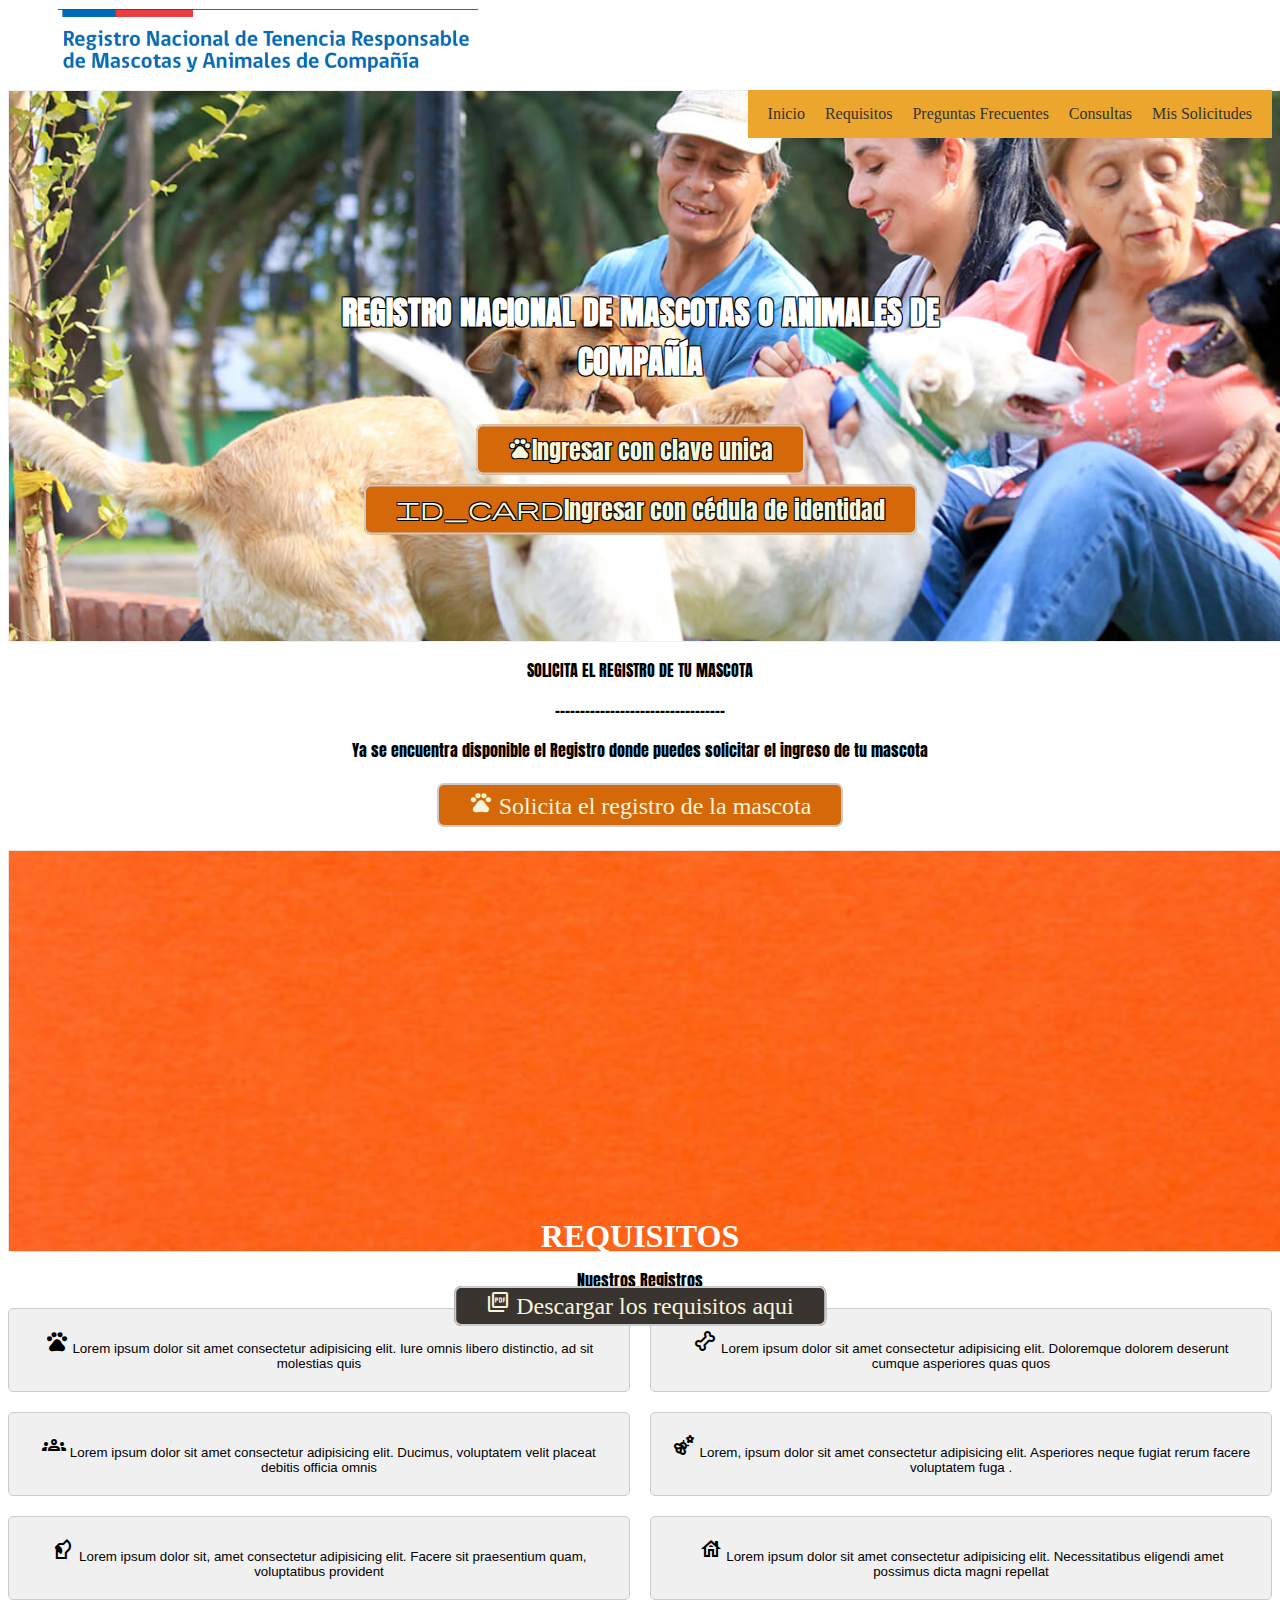
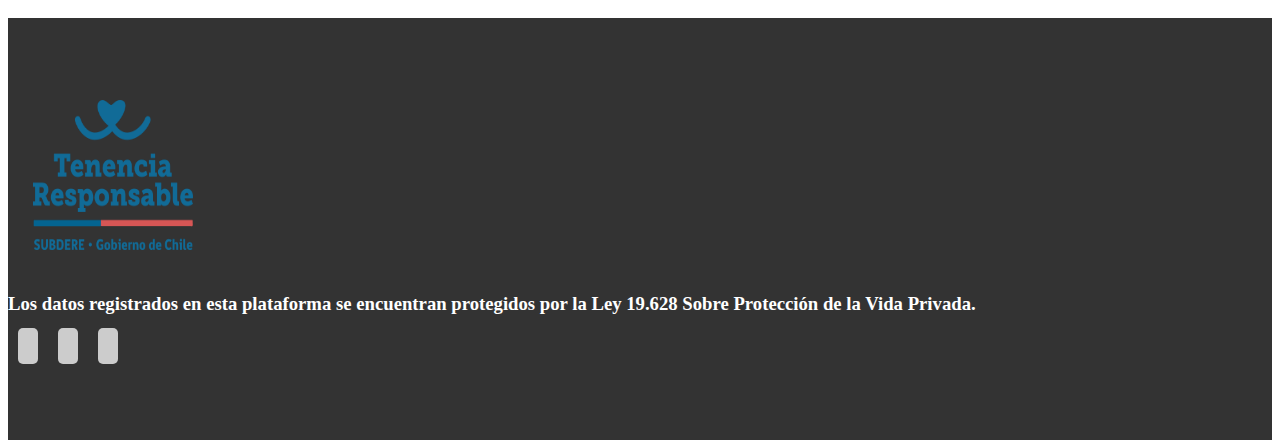
<file: index.html>
<!DOCTYPE html>
<html lang="en">

<head>
    <meta charset="UTF-8">
    <meta name="viewport" content="width=device-width, initial-scale=1.0">
    <title>Inicio</title>
    <link rel="stylesheet" href="style.css">
    <link href="https://fonts.googleapis.com/css2?family=Anton&display=swap" rel="stylesheet">
    <link rel="stylesheet"
        href="https://fonts.googleapis.com/css2?family=Material+Symbols+Outlined:opsz,wght,FILL,GRAD@20..48,100..700,0..1,-50..200" />
    <link rel="stylesheet" href="https://cdnjs.cloudflare.com/ajax/libs/font-awesome/6.0.0-beta3/css/all.min.css"
        integrity="sha512-s9lnxrU76cFtAd3z+IbA3V5Ff/E5LW1x/7UE6heExU+Di3EKoBaqLq/E+cjy7xBf7/ntsg0pCj+a6Vpb1EZrzQ=="
        crossorigin="anonymous" referrerpolicy="no-referrer" />
    


</head>

<body>
    <header>
        <div class="logo">
            <img src="logo.png" alt="" />
        </div>
        <nav class="menu">
            <a href="#Ini">Inicio</a>
            <a href="#req">Requisitos</a>
            <a href="preguntas-frecuentes.html">Preguntas Frecuentes</a>
            <a href="consultas.html">Consultas</a>
            <a href="solicitudes.html">Mis Solicitudes</a>
        </nav>
    </header>
    <div class="contenedor">
        <div class="texto">
            <a id="ini"></a>
            <h1>REGISTRO NACIONAL
                DE MASCOTAS O ANIMALES DE COMPAÑÍA
            </h1><br>
            <form action="">
                <a class="sis" href="https://ammirmartela.github.io/clave-unica---pag-mascota/"><span
                        class="material-symbols-outlined">pets</span>Ingresar con clave unica
                </a><br>
                <br>
                <a class="sis" href="https://ammirmartela.github.io/ingreso-C.I/"><span
                        class="material-symbols-outlined">
                        id_card</span>Ingresar con cédula de identidad
                </a>
            </form>
        </div>
    </div>
    <section>

        <p class="si">SOLICITA EL REGISTRO DE TU MASCOTA</p>
        <p class="si">----------------------------------</p>
        <p class="si">Ya se encuentra disponible el Registro donde puedes solicitar el ingreso de tu mascota</p>

        <form action="" class="si2">
            <a class="sis" href="https://registratumascota.cl/sesion_expirada.xhtml"><span
                    class="material-symbols-outlined">pets</span> Solicita el registro de la
                mascota </a>

        </form>
        <br>
    </section>
    <section>
        <div class="contenedor2">
            <a id="req"></a>
            <h1 class="req">REQUISITOS</h1>
            <div class="">
                <form action="" class="req2">
                    <a class="plomo" href=" https://ammirmartela.github.io/form-pagina/"><span
                            class="material-symbols-outlined">
                            picture_as_pdf</span> Descargar los requisitos aqui
                    </a>
                </form>
            </div>
        </div>
    </section>
    <p class="si">Nuestros Registros</p>
    <div class="contenedorr">
        <button class="caja">
            <span class="material-symbols-outlined">
                pets
            </span>
            Lorem ipsum dolor sit amet consectetur adipisicing elit. Iure omnis libero distinctio, ad
            sit molestias quis

        </button>
        <button class="caja">
            <span class="material-symbols-outlined">
                pet_supplies
            </span>
            Lorem ipsum dolor sit amet consectetur adipisicing elit. Doloremque dolorem deserunt cumque
            asperiores quas quos</button>
        <button class="caja">
            <span class="material-symbols-outlined">
                groups
            </span>
            Lorem ipsum dolor sit amet consectetur adipisicing elit. Ducimus, voluptatem velit placeat
            debitis officia omnis</button>
        <button class="caja">
            <span class="material-symbols-outlined">
                emoji_nature
            </span>
            Lorem, ipsum dolor sit amet consectetur adipisicing elit. Asperiores neque fugiat rerum
            facere voluptatem fuga .</button>
        <button class="caja">
            <span class="material-symbols-outlined">
                sound_detection_dog_barking
            </span>
            Lorem ipsum dolor sit, amet consectetur adipisicing elit. Facere sit praesentium quam,
            voluptatibus provident </button>
        <button class="caja">
            <span class="material-symbols-outlined">
                house
            </span>
            Lorem ipsum dolor sit amet consectetur adipisicing elit. Necessitatibus eligendi amet
            possimus dicta magni repellat </button>
    </div>
    <br>
    <footer>
        <img class="logfooter" src="Logo_footer.png" alt="">
        <h3>Los datos registrados en esta plataforma
            se encuentran protegidos por la Ley 19.628
            Sobre Protección de la Vida Privada.
        </h3>
        <div class="redessociales">
            <a href="https://www.facebook.com/MascotaGob"><i class="fab fa-facebook-f"></i></a>
            <a href="https://www.instagram.com/mascotagob/"><i class="fab fa-instagram"></i></a>
            <a href="https://twitter.com/mascotagob"><i class="fab fa-twitter"></i></a>

        </div>
    </footer>

</body>

</html>
</file>
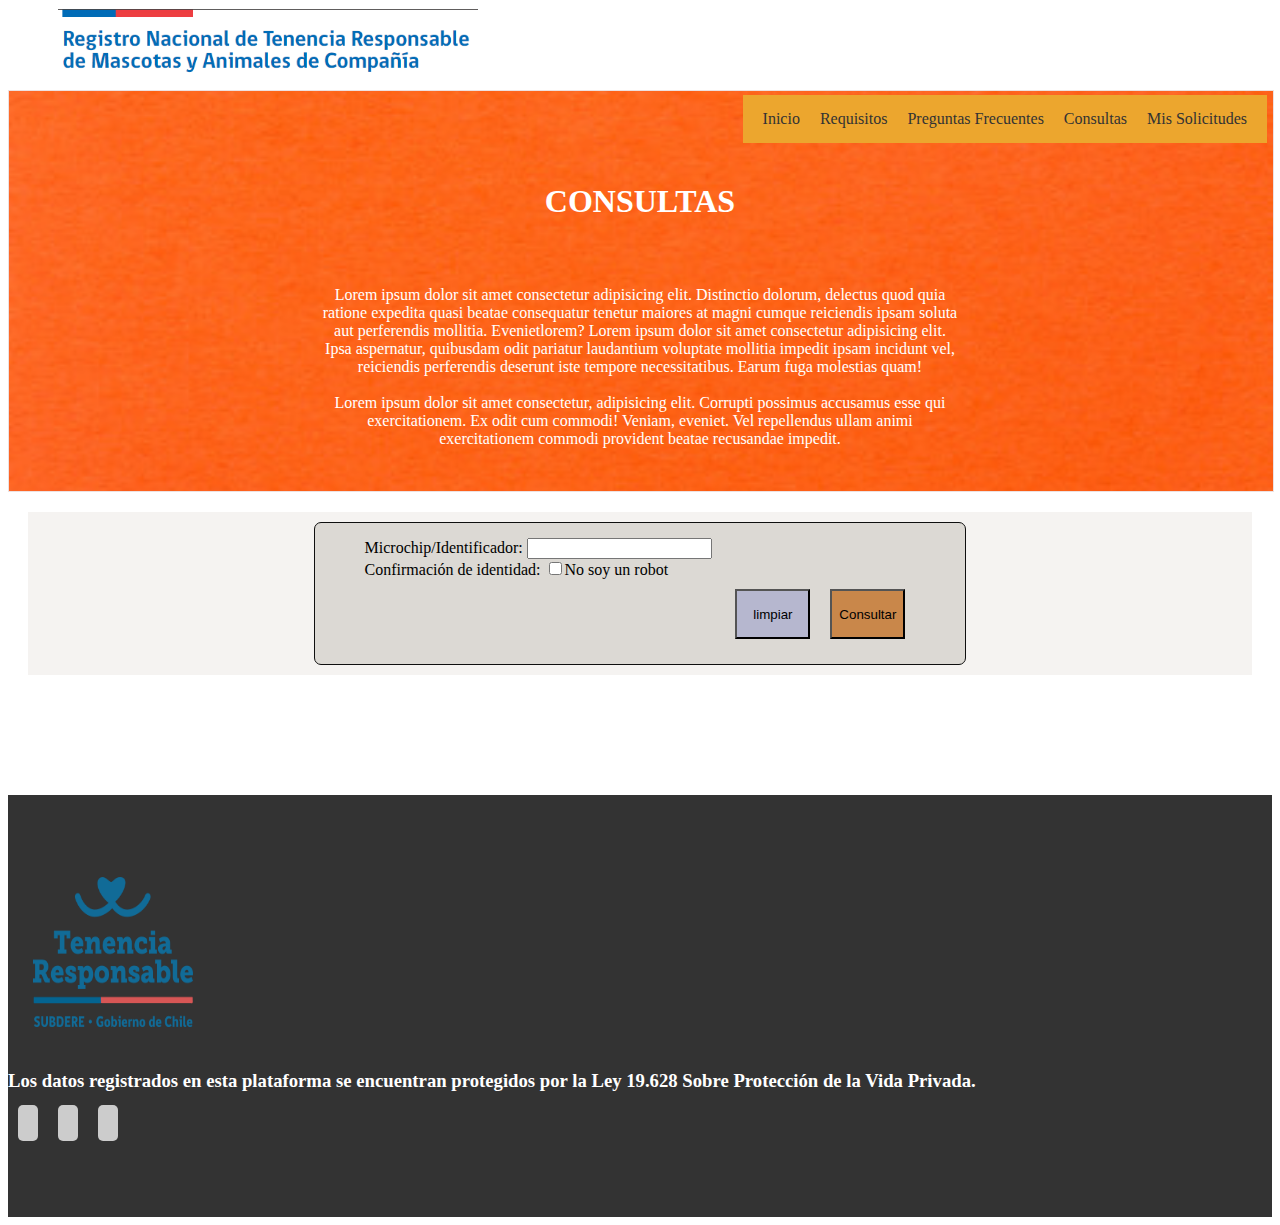
<file: consultas.html>
<!DOCTYPE html>
<html lang="en">

<head>
    <meta charset="UTF-8">
    <meta name="viewport" content="width=device-width, initial-scale=1.0">
    <title>Consultas</title>
    <link rel="stylesheet" href="estilosconsult.css">
</head>

<body>
    <header>
        <div class="logo">
            <img src="logo.png" alt="" />
        </div>
        <nav class="menu">
            <a href="index.html">Inicio</a>
            <a href="index.html">Requisitos</a>
            <a href="preguntas-frecuentes.html">Preguntas Frecuentes</a>
            <a href="consultas.html">Consultas</a>
            <a href="solicitudes.html">Mis Solicitudes</a>
        </nav>
    </header>
    <div class="contenedor2">
        <h1 class="consul">CONSULTAS</h1>
        <p class="consul2">Lorem ipsum dolor sit amet consectetur adipisicing elit. Distinctio dolorum, delectus quod
            quia ratione
            expedita quasi beatae consequatur tenetur maiores at magni cumque reiciendis ipsam soluta aut perferendis
            mollitia. Evenietlorem? Lorem ipsum dolor sit amet consectetur adipisicing elit. Ipsa aspernatur, quibusdam
            odit pariatur laudantium voluptate mollitia impedit ipsam incidunt vel, reiciendis perferendis deserunt iste
            tempore necessitatibus. Earum fuga molestias quam!</p>
        <p class="consul3">
            Lorem ipsum dolor sit amet consectetur, adipisicing elit. Corrupti possimus accusamus esse qui
            exercitationem. Ex odit cum commodi! Veniam, eveniet. Vel repellendus ullam animi exercitationem commodi
            provident beatae recusandae impedit.
        </p>
    </div>
    <section class="centeer">
        <form action="" class="formu">
            <label for="">Microchip/Identificador:</label>
            <input type="text" size="20" maxlength="20"><br>

            <label for="">Confirmación de identidad:</label>
            <input type="checkbox" name="" />No soy un robot <br>
            <div class="boton">
                <input class="colorcito" type="reset" value="limpiar">
                <input class="colorcito2" type="submit" value="Consultar">
            </div>
        </form>
    </section>

    <footer>
        <img class="logfooter" src="Logo_footer.png" alt="">
        <h3>Los datos registrados en esta plataforma
            se encuentran protegidos por la Ley 19.628
            Sobre Protección de la Vida Privada.
        </h3>
        <div class="redes-sociales">
            <a href="https://www.facebook.com/MascotaGob"><i class="fab fa-facebook-f"></i></a>
            <a href="https://www.instagram.com/mascotagob/"><i class="fab fa-instagram"></i></a>
            <a href="https://twitter.com/mascotagob"><i class="fab fa-twitter"></i></a>
           
        </div>
    </footer>
</body>

</html>
</file>
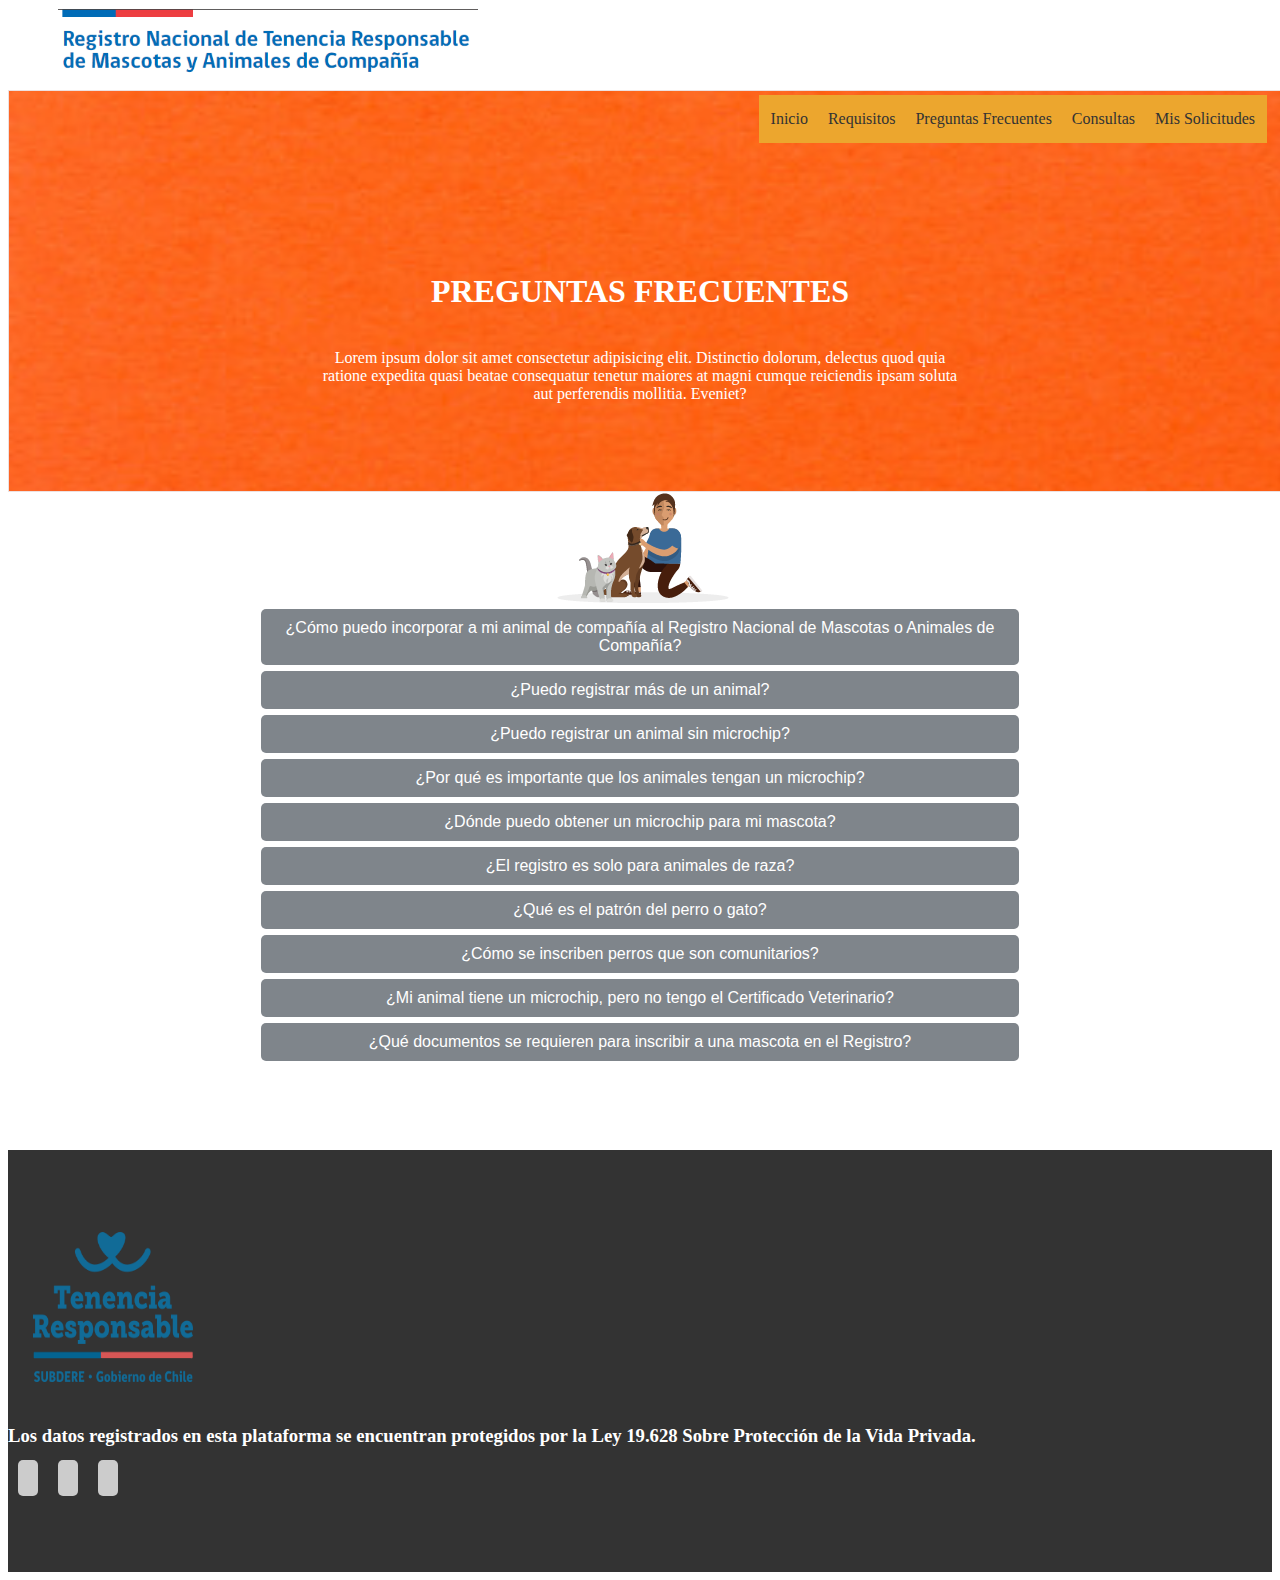
<file: preguntas-frecuentes.html>
<!DOCTYPE html>
<html lang="en">

<head>
    <meta charset="UTF-8">
    <meta name="viewport" content="width=device-width, initial-scale=1.0">
    <title>Preguntas Frecuentes</title>
    <link rel="stylesheet" href="estilospreg.css">
</head>

<body>
    <header>
        <div class="logo">
            <img src="logo.png" alt="" />
        </div>
        <nav class="menu">
            <a href="index.html">Inicio</a>
            <a href="index.html">Requisitos</a>
            <a href="preguntas-frecuentes.html">Preguntas Frecuentes</a>
            <a href="consultas.html">Consultas</a>
            <a href="solicitudes.html">Mis Solicitudes</a>
        </nav>
    </header>
    <div class="contenedor2">
        <h1 class="pregg">PREGUNTAS FRECUENTES</h1>
        <p class="pregg2">Lorem ipsum dolor sit amet consectetur adipisicing elit. Distinctio dolorum, delectus quod quia ratione
            expedita quasi beatae consequatur tenetur maiores at magni cumque reiciendis ipsam soluta aut perferendis
            mollitia. Eveniet?</p>
    </div>
    <img class="img3" src="img3.png" alt="">
    <div class="btn">
        <button class="button">¿Cómo puedo incorporar a mi animal de compañía al Registro Nacional de Mascotas o Animales de Compañía?</button>
        <button class="button">¿Puedo registrar más de un animal?</button>
        <button class="button">¿Puedo registrar un animal sin microchip?</button>
        <button class="button">¿Por qué es importante que los animales tengan un microchip?</button>
        <button class="button">¿Dónde puedo obtener un microchip para mi mascota?</button>
        <button class="button">¿El registro es solo para animales de raza?</button>
        <button class="button">¿Qué es el patrón del perro o gato?</button>
        <button class="button">¿Cómo se inscriben perros que son comunitarios?</button>
        <button class="button">¿Mi animal tiene un microchip, pero no tengo el Certificado Veterinario?</button>
        <button class="button">¿Qué documentos se requieren para inscribir a una mascota en el Registro?</button>
         
    </div>
    <br>
    <br>
    <footer>
        <img class="logfooter" src="Logo_footer.png" alt="">
        <h3>Los datos registrados en esta plataforma
            se encuentran protegidos por la Ley 19.628
            Sobre Protección de la Vida Privada.
        </h3>
        <div class="redes-sociales">
            <a href="https://www.facebook.com/MascotaGob"><i class="fab fa-facebook-f"></i></a>
            <a href="https://www.instagram.com/mascotagob/"><i class="fab fa-instagram"></i></a>
            <a href="https://twitter.com/mascotagob"><i class="fab fa-twitter"></i></a>
           
        </div>
    </footer>

</body>

</html>
</file>
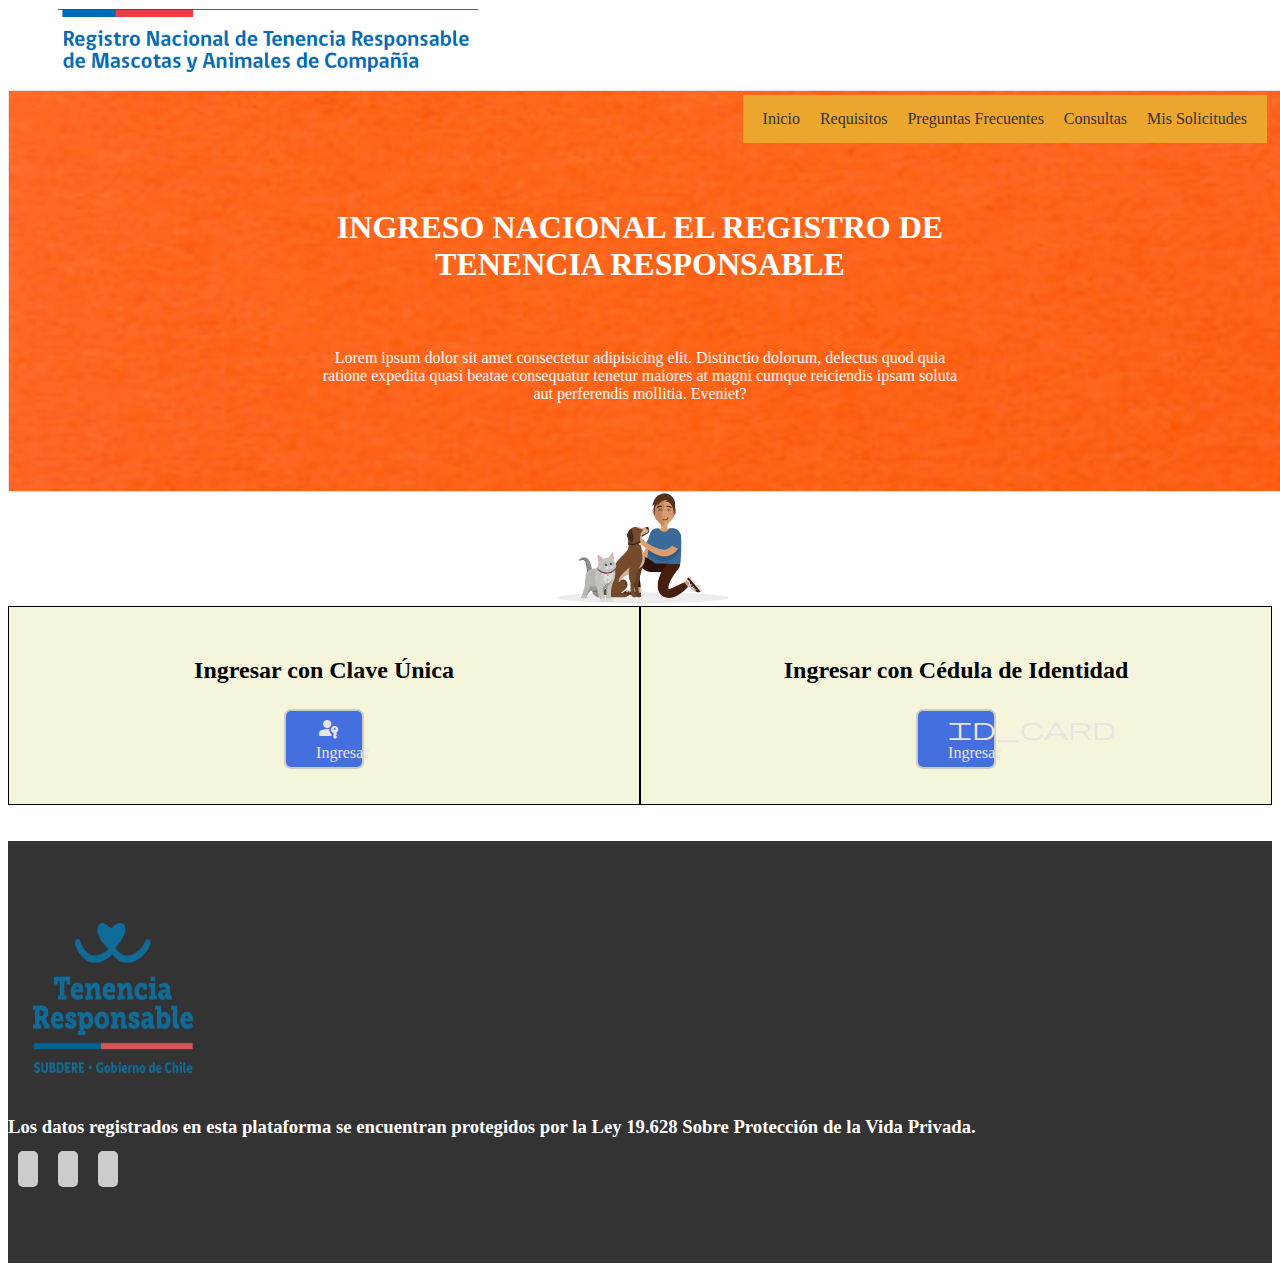
<file: solicitudes.html>
<!DOCTYPE html>
<html lang="en">

<head>
    <meta charset="UTF-8">
    <meta name="viewport" content="width=device-width, initial-scale=1.0">
    <title>Solicitudes</title>
    <link rel="stylesheet" href="estilosoli.css">
    <link rel="stylesheet"
        href="https://fonts.googleapis.com/css2?family=Material+Symbols+Outlined:opsz,wght,FILL,GRAD@20..48,100..700,0..1,-50..200" />
    <link rel="stylesheet" href="https://cdnjs.cloudflare.com/ajax/libs/font-awesome/6.0.0-beta3/css/all.min.css"
        integrity="sha512-s9lnxrU76cFtAd3z+IbA3V5Ff/E5LW1x/7UE6heExU+Di3EKoBaqLq/E+cjy7xBf7/ntsg0pCj+a6Vpb1EZrzQ=="
        crossorigin="anonymous" referrerpolicy="no-referrer" />
</head>

<body>
    <header>
        <div class="logo">
            <img src="logo.png" alt="" />
        </div>
        <nav class="menu">
            <a href="index.html">Inicio</a>
            <a href="index.html">Requisitos</a>
            <a href="preguntas-frecuentes.html">Preguntas Frecuentes</a>
            <a href="consultas.html">Consultas</a>
            <a href="solicitudes.html">Mis Solicitudes</a>
        </nav>
    </header>
    <div class="contenedor2">
        <h1 class="sol">INGRESO NACIONAL EL REGISTRO DE TENENCIA RESPONSABLE</h1>
        <p class="sol2">Lorem ipsum dolor sit amet consectetur adipisicing elit. Distinctio dolorum, delectus quod quia
            ratione
            expedita quasi beatae consequatur tenetur maiores at magni cumque reiciendis ipsam soluta aut perferendis
            mollitia. Eveniet?</p>
    </div>
    <img class="img3" src="img3.png" alt="">
    <div class="contenedor3">
        <div class="caja1">
            <H2>Ingresar con Clave Única</H2>
            <div class="uno">
                <a class="azulito" href="https://ammirmartela.github.io/clave-unica---pag-mascota/"><span
                        class="material-symbols-outlined">
                        passkey</span> Ingresar</a>
            </div>

        </div>
        <div class="caja2">
            <H2>Ingresar con Cédula de Identidad</H2>
            <div class="uno">
                <a class="azulito" href="https://ammirmartela.github.io/ingreso-C.I/"><span
                        class="material-symbols-outlined">
                        id_card</span>Ingresar</a>
            </div>
        </div>
    </div>
    <br>
    <br>
    <footer>
        <img class="logfooter" src="Logo_footer.png" alt="">
        <h3>Los datos registrados en esta plataforma
            se encuentran protegidos por la Ley 19.628
            Sobre Protección de la Vida Privada.
        </h3>
        <div class="redes-sociales">
            <a href="https://www.facebook.com/MascotaGob"><i class="fab fa-facebook-f"></i></a>
            <a href="https://www.instagram.com/mascotagob/"><i class="fab fa-instagram"></i></a>
            <a href="https://twitter.com/mascotagob"><i class="fab fa-twitter"></i></a>

        </div>
    </footer>
</body>

</html>
</file>
<file: style.css>
.logo{
    display: flex;
    justify-content: left;
    width: 80px;
    height: 80px;
    padding: 1px 50px;
 }
 .menu {
    color: rgb(16, 11, 4);
    text-align: right;
    padding: 10px 10px;
    text-decoration: none;
    display: flex;
    background-color: #eca62e;
    float: right;
    justify-content: right;
    
 }
 a {
    color: #333; 
    text-decoration: none; 
    padding: 5px 10px; 
    border-radius: 5px; 
}
.contenedor{
    background-image: url('imgprincipal.jpg');
    background-size: cover; 
    background-position: center; 
    width: 1520px; 
    height: 550px; 
    border: 1px solid rgb(243, 238, 238); 
    margin: 0 auto; 

}
.texto{
    color: white; 
    text-align: center; 
    padding-top: 50px; 
    position: absolute;
    top: 40%; 
    left: 50%; 
    transform: translate(-50%, -50%); 
    font-family: "Anton", sans-serif;
    font-weight: 400;
    font-style: normal;
    text-shadow: -1px -1px 0 #000,  
                1px -1px 0 #000,
               -1px 1px 0 #000,
                1px 1px 0 #000;
 }
 .sis{
    background-color: rgb(213, 105, 10);
    margin: 5px 10px;
    padding: 5px 30px;
    color: beige;
    border: 2px solid #ccc;
    border-radius: 7px;
    text-align: center;
    text-decoration: none;
    font-size:24px
    
}
.si{
    display: flex;
    justify-content: center;
    font-family: "Anton", sans-serif;
 }
.si2{
    display: flex;
    justify-content: center;
}
.contenedor2{
    background-image: url('fondonarnja.jpg');
    background-size: cover; 
    background-position: center; 
    width: 1520px; 
    height: 400px; 
    border: 1px solid rgb(237, 225, 225); 
    margin: 0 auto; 

}
.req{
    color: white; 
    text-align: center; 
    position: absolute; 
    top: 135%; 
    left: 50%; 
    transform: translate(-50%, -50%); 
}
.plomo{
    background-color: rgb(57, 52, 47);
    text-decoration: none;
    margin: 5px 10px;
    padding: 5px 30px;
    color: beige;
    border: 2px solid #ccc;
    border-radius: 7px;
    justify-content: center;
    font-size:24px 
    
}

.req2{
    color: white; 
    text-align: center; 
    position: absolute; 
    top: 145%; 
    left: 50%; 
    transform: translate(-50%, -50%); 
}
.contenedorr {
    display: grid;
    grid-template-columns: repeat(2, 1fr); 
    grid-auto-rows: auto;
    gap: 20px; 
}
.caja {
    border: 1px solid #ccc;
    padding: 20px;
    border-radius: 5px;
    background-color: #f0f0f0;
    text-align: center;
    cursor: pointer;
}
footer {
    background-color: #333;
    color: #fff;
    padding: 80px 0;
}
.logfooter{
    display: left;
    width: 160px;
    height: 150px;
    padding: 2px 15px 20px 25px;
}
.redessociales a {
    color: #1c1d4e;
    font-size: 24px; 
    margin: 0 10px; 
    background-color: #ccc;
    margin: 10px 10px;
}
</file>
<file: estilosconsult.css>
.logo{
    display: flex;
    justify-content: left;
    width: 80px;
    height: 80px;
    padding: 1px 50px;
 }
 .menu {
    color: rgb(16, 11, 4);
    text-align: right;
    padding: 10px 10px;
    text-decoration: none;
    display: flex;
    background-color: #eca62e;
    float: right;
    justify-content: right;
    margin: 5px;
 }
 a {
    color: #333; 
    text-decoration: none; 
    padding: 5px 10px; 
    border-radius: 5px; 
}
 .contenedor2{
    background-image: url('fondonarnja.jpg');
    background-size: 100% auto; 
    background-position: center; 
    width: 100%; 
    height: 400px; 
    border: 1px solid rgb(237, 225, 225); 
    margin: 0 auto; 

}
.consul{
    color: white; 
    text-align: center; 
    position: absolute; 
    top: 20%; 
    left: 50%; 
    transform: translate(-50%, -50%); 
}
.consul2{
    color: white; 
    text-align: center; 
    position: absolute; 
    top: 35%; 
    left: 50%; 
    transform: translate(-50%, -50%); 
}
.consul3{
    color: white; 
    text-align: center; 
    position: absolute; 
    top: 45%; 
    left: 50%; 
    transform: translate(-50%, -50%); 
}
.centeer {
    display: flex;
    justify-content: center;
    background-color: rgb(245, 243, 241);
    margin: 20px; 
    margin-bottom: 120px;
}
.formu {
    margin: 10px 15px;
    padding: 15px 50px;
    float: right;
    width: 45%;
    height: 60%;
    border: 1px solid #0f0f0f;
    border-radius: 7px;
    background-color: rgba(211, 206, 201, 0.721);
}
.boton{

    display: flex;
    justify-content: right;
}
.colorcito{
    background-color: rgb(182, 183, 207);
    border-radius: 0px;
    width: 75px;
    height: 50px;
    margin: 10px;
}
.colorcito2{
    background-color: rgb(201, 135, 74);
    border-radius: 0px;
    width: 75px;
    height: 50px;
    margin: 10px;
}
footer {
    background-color: #333;
    color: #fff;
    padding: 80px 0;
}
.logfooter{
    display: left;
    width: 160px;
    height: 150px;
    padding: 2px 15px 20px 25px;
}
.redes-sociales a {
    color: #1c1d4e;
    font-size: 24px; 
    margin: 0 10px; 
    background-color: #ccc;
    margin: 10px 10px;
}
</file>
<file: estilospreg.css>
.logo{
    display: flex;
    justify-content: left;
    width: 80px;
    height: 80px;
    padding: 1px 50px;
 }
 .menu {
    color: rgb(16, 11, 4);
    text-align: right;
    padding: 10px 2px;
    text-decoration: none;
    display: flex;
    background-color: #eca62e;
    float: right;
    justify-content: right;
    margin: 5px;
 }
 a {
    color: #333; 
    text-decoration: none; 
    padding: 5px 10px; 
    border-radius: 5px; 
}
 .contenedor2{
    background-image: url('fondonarnja.jpg');
    background-size: cover; 
    background-position: center; 
    width: 1523px; 
    height: 400px; 
    border: 1px solid rgb(237, 225, 225); 
    margin: 0 auto; 

}
.pregg{
    color: white; 
    text-align: center; 
    position: absolute; 
    top: 30%; 
    left: 50%; 
    transform: translate(-50%, -50%); 
}
.pregg2{
    color: white; 
    text-align: center; 
    position: absolute; 
    top: 40%; 
    left: 50%; 
    transform: translate(-50%, -50%); 
}
.img3{
    display: flex;
    margin-left: auto;
    margin-right: auto;
}
.btn{
    display: flex;
    flex-direction: column;
    align-items: center;
    height: 100%;
    margin-bottom: 50px;
}
.button {
    width: 60%;
    padding: 10px 20px; 
    background-color: #7f858b; 
    color: #fff; 
    border: none; 
    border-radius: 5px; 
    font-size: 16px; 
    margin: 3px;

  }
.button:hover{
    color: #f0eeee;
    background-color: #333;
}
footer {
    background-color: #333;
    color: #fff;
    padding: 80px 0;
}
.logfooter{
    display: left;
    width: 160px;
    height: 150px;
    padding: 2px 15px 20px 25px;
}
.redes-sociales a {
    color: #1c1d4e;
    font-size: 24px; 
    margin: 0 10px; 
    background-color: #ccc;
    margin: 10px 10px;
}
</file>
<file: estilosoli.css>
.logo{
    display: flex;
    justify-content: left;
    width: 80px;
    height: 80px;
    padding: 1px 50px;
 }
 .menu {
    color: rgb(16, 11, 4);
    text-align: right;
    padding: 10px 10px;
    text-decoration: none;
    display: flex;
    background-color: #eca62e;
    float: right;
    justify-content: right;
    margin: 5px;
 }
 a {
    color: #333; 
    text-decoration: none; 
    padding: 5px 10px; 
    border-radius: 5px; 
}
 .contenedor2{
    background-image: url('fondonarnja.jpg');
    background-size: cover; 
    background-position: center; 
    width: 1523px; 
    height: 400px; 
    border: 1px solid rgb(237, 225, 225); 
    margin: 0 auto; 

}
.sol{
    color: white; 
    text-align: center; 
    position: absolute; 
    top: 25%; 
    left: 50%; 
    transform: translate(-50%, -50%); 
}
.sol2{
    color: white; 
    text-align: center; 
    position: absolute; 
    top: 40%; 
    left: 50%; 
    transform: translate(-50%, -50%); 
}
.img3{
    display: flex;
    margin-left: auto;
    margin-right: auto;
}
.contenedor3 {
    display: grid;
    grid-template-columns: 1fr 1fr;
    
}
.caja1, .caja2 {
    border: 1px solid black; 
    padding: 30px; 
    justify-content: center;
    background-color: beige;
    text-align: center;
}
.azulito {
    
    text-decoration: none;
    width: 14%;
    background-color: rgb(68, 111, 222);
    margin: 5px 10px;
    padding: 5px 30px;
    color: rgb(234, 227, 227);
    border: 2px solid #ccc;
    border-radius: 7px;
    align-items: center;
    box-sizing: border-box;
}
.uno{
    display: flex;
    justify-content: center;
}
footer {
    background-color: #333;
    color: #fff;
    padding: 80px 0;
}
.logfooter{
    display: left;
    width: 160px;
    height: 150px;
    padding: 2px 15px 20px 25px;
}
.redes-sociales a {
    color: #1c1d4e;
    font-size: 24px; 
    margin: 0 10px; 
    background-color: #ccc;
    margin: 10px 10px;
}
</file>
